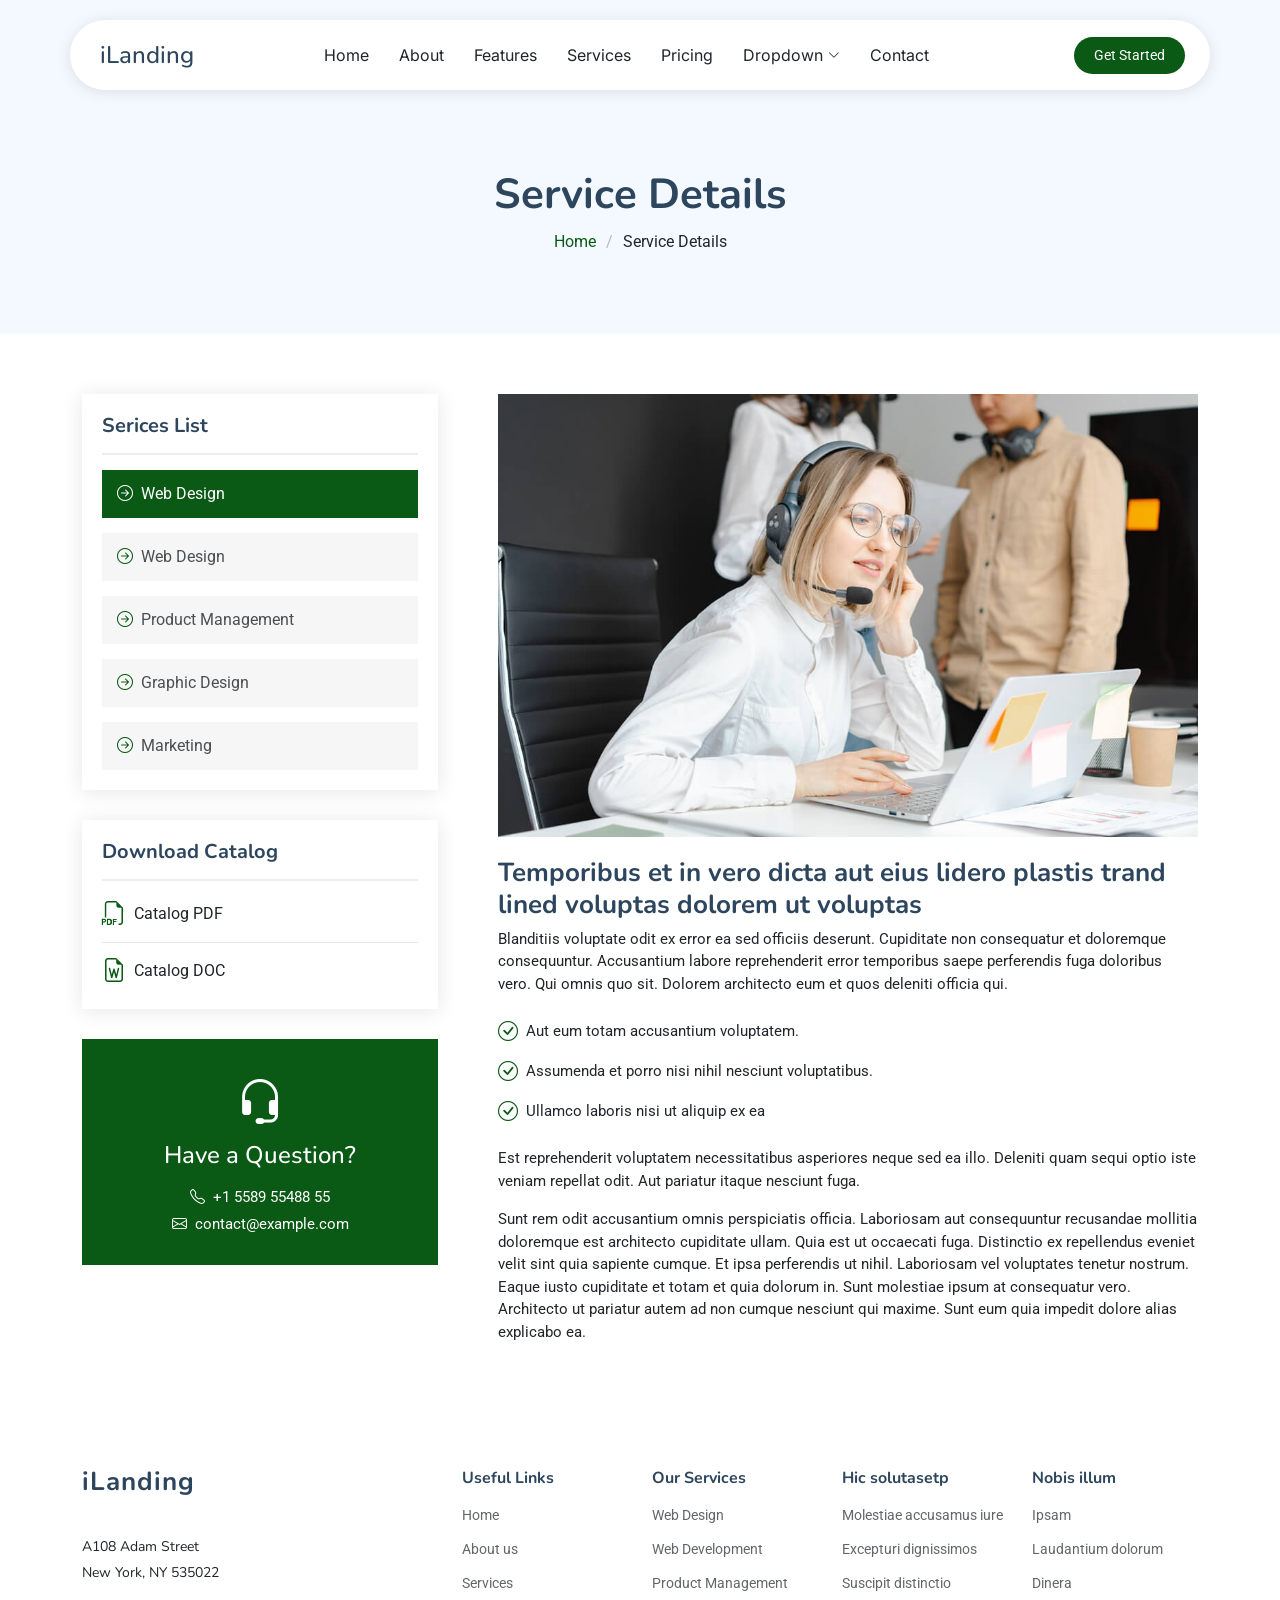
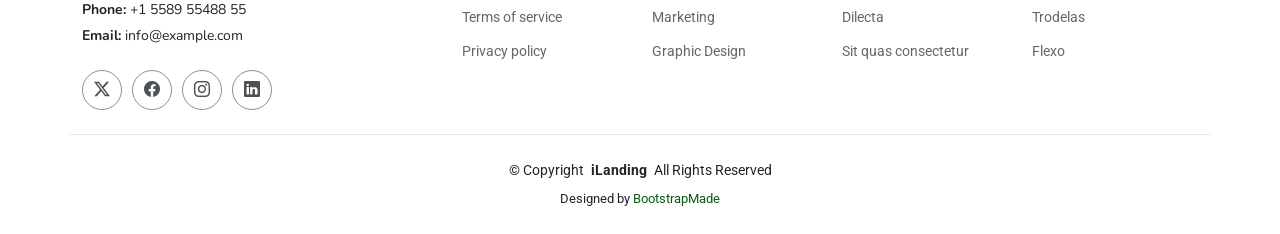
<file: iLanding/service-details.html>
<!DOCTYPE html>
<html lang="en">

<head>
  <meta charset="utf-8">
  <meta content="width=device-width, initial-scale=1.0" name="viewport">
  <title>Service Details - iLanding Bootstrap Template</title>
  <meta name="description" content="">
  <meta name="keywords" content="">

  <!-- Favicons -->
  <link href="assets/img/favicon.png" rel="icon">
  <link href="assets/img/apple-touch-icon.png" rel="apple-touch-icon">

  <!-- Fonts -->
  <link href="https://fonts.googleapis.com" rel="preconnect">
  <link href="https://fonts.gstatic.com" rel="preconnect" crossorigin>
  <link href="https://fonts.googleapis.com/css2?family=Roboto:ital,wght@0,100;0,300;0,400;0,500;0,700;0,900;1,100;1,300;1,400;1,500;1,700;1,900&family=Inter:wght@100;200;300;400;500;600;700;800;900&family=Nunito:ital,wght@0,200;0,300;0,400;0,500;0,600;0,700;0,800;0,900;1,200;1,300;1,400;1,500;1,600;1,700;1,800;1,900&display=swap" rel="stylesheet">

  <!-- Vendor CSS Files -->
  <link href="assets/vendor/bootstrap/css/bootstrap.min.css" rel="stylesheet">
  <link href="assets/vendor/bootstrap-icons/bootstrap-icons.css" rel="stylesheet">
  <link href="assets/vendor/aos/aos.css" rel="stylesheet">
  <link href="assets/vendor/glightbox/css/glightbox.min.css" rel="stylesheet">
  <link href="assets/vendor/swiper/swiper-bundle.min.css" rel="stylesheet">

  <!-- Main CSS File -->
  <link href="assets/css/main.css" rel="stylesheet">

  <!-- =======================================================
  * Template Name: iLanding
  * Template URL: https://bootstrapmade.com/ilanding-bootstrap-landing-page-template/
  * Updated: Oct 28 2024 with Bootstrap v5.3.3
  * Author: BootstrapMade.com
  * License: https://bootstrapmade.com/license/
  ======================================================== -->
</head>

<body class="service-details-page">

  <header id="header" class="header d-flex align-items-center fixed-top">
    <div class="header-container container-fluid container-xl position-relative d-flex align-items-center justify-content-between">

      <a href="index.html" class="logo d-flex align-items-center me-auto me-xl-0">
        <!-- Uncomment the line below if you also wish to use an image logo -->
        <!-- <img src="assets/img/logo.png" alt=""> -->
        <h1 class="sitename">iLanding</h1>
      </a>

      <nav id="navmenu" class="navmenu">
        <ul>
          <li><a href="#hero">Home</a></li>
          <li><a href="#about">About</a></li>
          <li><a href="#features">Features</a></li>
          <li><a href="#services">Services</a></li>
          <li><a href="#pricing">Pricing</a></li>
          <li class="dropdown"><a href="#"><span>Dropdown</span> <i class="bi bi-chevron-down toggle-dropdown"></i></a>
            <ul>
              <li><a href="#">Dropdown 1</a></li>
              <li class="dropdown"><a href="#"><span>Deep Dropdown</span> <i class="bi bi-chevron-down toggle-dropdown"></i></a>
                <ul>
                  <li><a href="#">Deep Dropdown 1</a></li>
                  <li><a href="#">Deep Dropdown 2</a></li>
                  <li><a href="#">Deep Dropdown 3</a></li>
                  <li><a href="#">Deep Dropdown 4</a></li>
                  <li><a href="#">Deep Dropdown 5</a></li>
                </ul>
              </li>
              <li><a href="#">Dropdown 2</a></li>
              <li><a href="#">Dropdown 3</a></li>
              <li><a href="#">Dropdown 4</a></li>
            </ul>
          </li>
          <li><a href="#contact">Contact</a></li>
        </ul>
        <i class="mobile-nav-toggle d-xl-none bi bi-list"></i>
      </nav>

      <a class="btn-getstarted" href="index.html#about">Get Started</a>

    </div>
  </header>

  <main class="main">

    <!-- Page Title -->
    <div class="page-title light-background">
      <div class="container">
        <h1>Service Details</h1>
        <nav class="breadcrumbs">
          <ol>
            <li><a href="index.html">Home</a></li>
            <li class="current">Service Details</li>
          </ol>
        </nav>
      </div>
    </div><!-- End Page Title -->

    <!-- Service Details Section -->
    <section id="service-details" class="service-details section">

      <div class="container">

        <div class="row gy-5">

          <div class="col-lg-4" data-aos="fade-up" data-aos-delay="100">

            <div class="service-box">
              <h4>Serices List</h4>
              <div class="services-list">
                <a href="#" class="active"><i class="bi bi-arrow-right-circle"></i><span>Web Design</span></a>
                <a href="#"><i class="bi bi-arrow-right-circle"></i><span>Web Design</span></a>
                <a href="#"><i class="bi bi-arrow-right-circle"></i><span>Product Management</span></a>
                <a href="#"><i class="bi bi-arrow-right-circle"></i><span>Graphic Design</span></a>
                <a href="#"><i class="bi bi-arrow-right-circle"></i><span>Marketing</span></a>
              </div>
            </div><!-- End Services List -->

            <div class="service-box">
              <h4>Download Catalog</h4>
              <div class="download-catalog">
                <a href="#"><i class="bi bi-filetype-pdf"></i><span>Catalog PDF</span></a>
                <a href="#"><i class="bi bi-file-earmark-word"></i><span>Catalog DOC</span></a>
              </div>
            </div><!-- End Services List -->

            <div class="help-box d-flex flex-column justify-content-center align-items-center">
              <i class="bi bi-headset help-icon"></i>
              <h4>Have a Question?</h4>
              <p class="d-flex align-items-center mt-2 mb-0"><i class="bi bi-telephone me-2"></i> <span>+1 5589 55488 55</span></p>
              <p class="d-flex align-items-center mt-1 mb-0"><i class="bi bi-envelope me-2"></i> <a href="mailto:contact@example.com">contact@example.com</a></p>
            </div>

          </div>

          <div class="col-lg-8 ps-lg-5" data-aos="fade-up" data-aos-delay="200">
            <img src="assets/img/services.jpg" alt="" class="img-fluid services-img">
            <h3>Temporibus et in vero dicta aut eius lidero plastis trand lined voluptas dolorem ut voluptas</h3>
            <p>
              Blanditiis voluptate odit ex error ea sed officiis deserunt. Cupiditate non consequatur et doloremque consequuntur. Accusantium labore reprehenderit error temporibus saepe perferendis fuga doloribus vero. Qui omnis quo sit. Dolorem architecto eum et quos deleniti officia qui.
            </p>
            <ul>
              <li><i class="bi bi-check-circle"></i> <span>Aut eum totam accusantium voluptatem.</span></li>
              <li><i class="bi bi-check-circle"></i> <span>Assumenda et porro nisi nihil nesciunt voluptatibus.</span></li>
              <li><i class="bi bi-check-circle"></i> <span>Ullamco laboris nisi ut aliquip ex ea</span></li>
            </ul>
            <p>
              Est reprehenderit voluptatem necessitatibus asperiores neque sed ea illo. Deleniti quam sequi optio iste veniam repellat odit. Aut pariatur itaque nesciunt fuga.
            </p>
            <p>
              Sunt rem odit accusantium omnis perspiciatis officia. Laboriosam aut consequuntur recusandae mollitia doloremque est architecto cupiditate ullam. Quia est ut occaecati fuga. Distinctio ex repellendus eveniet velit sint quia sapiente cumque. Et ipsa perferendis ut nihil. Laboriosam vel voluptates tenetur nostrum. Eaque iusto cupiditate et totam et quia dolorum in. Sunt molestiae ipsum at consequatur vero. Architecto ut pariatur autem ad non cumque nesciunt qui maxime. Sunt eum quia impedit dolore alias explicabo ea.
            </p>
          </div>

        </div>

      </div>

    </section><!-- /Service Details Section -->

  </main>

  <footer id="footer" class="footer">

    <div class="container footer-top">
      <div class="row gy-4">
        <div class="col-lg-4 col-md-6 footer-about">
          <a href="index.html" class="logo d-flex align-items-center">
            <span class="sitename">iLanding</span>
          </a>
          <div class="footer-contact pt-3">
            <p>A108 Adam Street</p>
            <p>New York, NY 535022</p>
            <p class="mt-3"><strong>Phone:</strong> <span>+1 5589 55488 55</span></p>
            <p><strong>Email:</strong> <span>info@example.com</span></p>
          </div>
          <div class="social-links d-flex mt-4">
            <a href=""><i class="bi bi-twitter-x"></i></a>
            <a href=""><i class="bi bi-facebook"></i></a>
            <a href=""><i class="bi bi-instagram"></i></a>
            <a href=""><i class="bi bi-linkedin"></i></a>
          </div>
        </div>

        <div class="col-lg-2 col-md-3 footer-links">
          <h4>Useful Links</h4>
          <ul>
            <li><a href="#">Home</a></li>
            <li><a href="#">About us</a></li>
            <li><a href="#">Services</a></li>
            <li><a href="#">Terms of service</a></li>
            <li><a href="#">Privacy policy</a></li>
          </ul>
        </div>

        <div class="col-lg-2 col-md-3 footer-links">
          <h4>Our Services</h4>
          <ul>
            <li><a href="#">Web Design</a></li>
            <li><a href="#">Web Development</a></li>
            <li><a href="#">Product Management</a></li>
            <li><a href="#">Marketing</a></li>
            <li><a href="#">Graphic Design</a></li>
          </ul>
        </div>

        <div class="col-lg-2 col-md-3 footer-links">
          <h4>Hic solutasetp</h4>
          <ul>
            <li><a href="#">Molestiae accusamus iure</a></li>
            <li><a href="#">Excepturi dignissimos</a></li>
            <li><a href="#">Suscipit distinctio</a></li>
            <li><a href="#">Dilecta</a></li>
            <li><a href="#">Sit quas consectetur</a></li>
          </ul>
        </div>

        <div class="col-lg-2 col-md-3 footer-links">
          <h4>Nobis illum</h4>
          <ul>
            <li><a href="#">Ipsam</a></li>
            <li><a href="#">Laudantium dolorum</a></li>
            <li><a href="#">Dinera</a></li>
            <li><a href="#">Trodelas</a></li>
            <li><a href="#">Flexo</a></li>
          </ul>
        </div>

      </div>
    </div>

    <div class="container copyright text-center mt-4">
      <p>© <span>Copyright</span> <strong class="px-1 sitename">iLanding</strong> <span>All Rights Reserved</span></p>
      <div class="credits">
        <!-- All the links in the footer should remain intact. -->
        <!-- You can delete the links only if you've purchased the pro version. -->
        <!-- Licensing information: https://bootstrapmade.com/license/ -->
        <!-- Purchase the pro version with working PHP/AJAX contact form: [buy-url] -->
        Designed by <a href="https://bootstrapmade.com/">BootstrapMade</a>
      </div>
    </div>

  </footer>

  <!-- Scroll Top -->
  <a href="#" id="scroll-top" class="scroll-top d-flex align-items-center justify-content-center"><i class="bi bi-arrow-up-short"></i></a>

  <!-- Vendor JS Files -->
  <script src="assets/vendor/bootstrap/js/bootstrap.bundle.min.js"></script>
  <script src="assets/vendor/php-email-form/validate.js"></script>
  <script src="assets/vendor/aos/aos.js"></script>
  <script src="assets/vendor/glightbox/js/glightbox.min.js"></script>
  <script src="assets/vendor/swiper/swiper-bundle.min.js"></script>
  <script src="assets/vendor/purecounter/purecounter_vanilla.js"></script>

  <!-- Main JS File -->
  <script src="assets/js/main.js"></script>

</body>

</html>
</file>
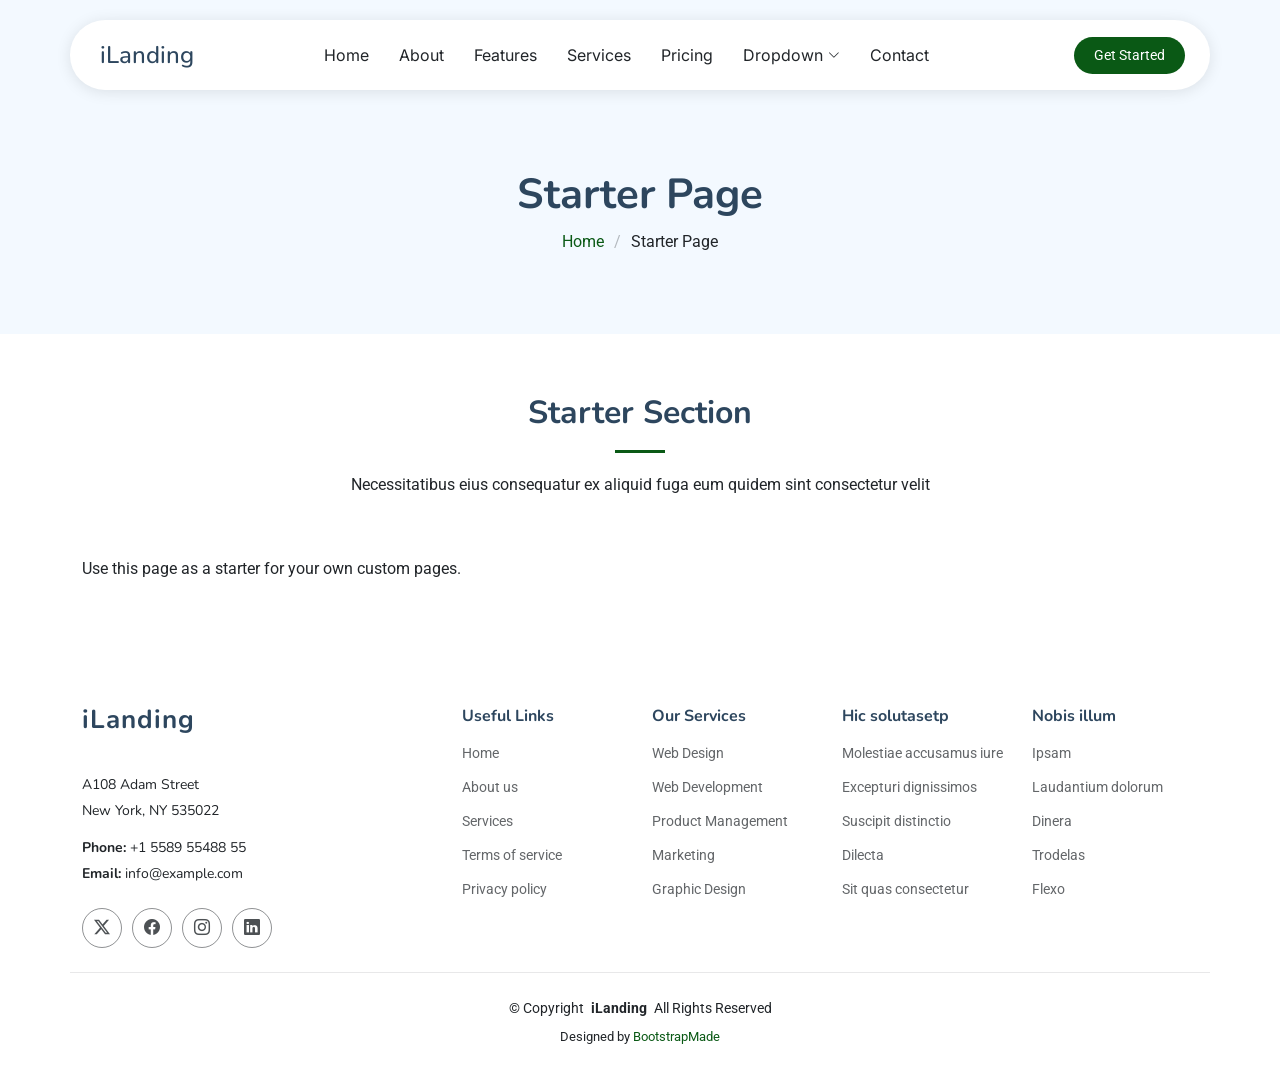
<file: iLanding/starter-page.html>
<!DOCTYPE html>
<html lang="en">

<head>
  <meta charset="utf-8">
  <meta content="width=device-width, initial-scale=1.0" name="viewport">
  <title>Starter Page - iLanding Bootstrap Template</title>
  <meta name="description" content="">
  <meta name="keywords" content="">

  <!-- Favicons -->
  <link href="assets/img/favicon.png" rel="icon">
  <link href="assets/img/apple-touch-icon.png" rel="apple-touch-icon">

  <!-- Fonts -->
  <link href="https://fonts.googleapis.com" rel="preconnect">
  <link href="https://fonts.gstatic.com" rel="preconnect" crossorigin>
  <link href="https://fonts.googleapis.com/css2?family=Roboto:ital,wght@0,100;0,300;0,400;0,500;0,700;0,900;1,100;1,300;1,400;1,500;1,700;1,900&family=Inter:wght@100;200;300;400;500;600;700;800;900&family=Nunito:ital,wght@0,200;0,300;0,400;0,500;0,600;0,700;0,800;0,900;1,200;1,300;1,400;1,500;1,600;1,700;1,800;1,900&display=swap" rel="stylesheet">

  <!-- Vendor CSS Files -->
  <link href="assets/vendor/bootstrap/css/bootstrap.min.css" rel="stylesheet">
  <link href="assets/vendor/bootstrap-icons/bootstrap-icons.css" rel="stylesheet">
  <link href="assets/vendor/aos/aos.css" rel="stylesheet">
  <link href="assets/vendor/glightbox/css/glightbox.min.css" rel="stylesheet">
  <link href="assets/vendor/swiper/swiper-bundle.min.css" rel="stylesheet">

  <!-- Main CSS File -->
  <link href="assets/css/main.css" rel="stylesheet">

  <!-- =======================================================
  * Template Name: iLanding
  * Template URL: https://bootstrapmade.com/ilanding-bootstrap-landing-page-template/
  * Updated: Oct 28 2024 with Bootstrap v5.3.3
  * Author: BootstrapMade.com
  * License: https://bootstrapmade.com/license/
  ======================================================== -->
</head>

<body class="starter-page-page">

  <header id="header" class="header d-flex align-items-center fixed-top">
    <div class="header-container container-fluid container-xl position-relative d-flex align-items-center justify-content-between">

      <a href="index.html" class="logo d-flex align-items-center me-auto me-xl-0">
        <!-- Uncomment the line below if you also wish to use an image logo -->
        <!-- <img src="assets/img/logo.png" alt=""> -->
        <h1 class="sitename">iLanding</h1>
      </a>

      <nav id="navmenu" class="navmenu">
        <ul>
          <li><a href="#hero">Home</a></li>
          <li><a href="#about">About</a></li>
          <li><a href="#features">Features</a></li>
          <li><a href="#services">Services</a></li>
          <li><a href="#pricing">Pricing</a></li>
          <li class="dropdown"><a href="#"><span>Dropdown</span> <i class="bi bi-chevron-down toggle-dropdown"></i></a>
            <ul>
              <li><a href="#">Dropdown 1</a></li>
              <li class="dropdown"><a href="#"><span>Deep Dropdown</span> <i class="bi bi-chevron-down toggle-dropdown"></i></a>
                <ul>
                  <li><a href="#">Deep Dropdown 1</a></li>
                  <li><a href="#">Deep Dropdown 2</a></li>
                  <li><a href="#">Deep Dropdown 3</a></li>
                  <li><a href="#">Deep Dropdown 4</a></li>
                  <li><a href="#">Deep Dropdown 5</a></li>
                </ul>
              </li>
              <li><a href="#">Dropdown 2</a></li>
              <li><a href="#">Dropdown 3</a></li>
              <li><a href="#">Dropdown 4</a></li>
            </ul>
          </li>
          <li><a href="#contact">Contact</a></li>
        </ul>
        <i class="mobile-nav-toggle d-xl-none bi bi-list"></i>
      </nav>

      <a class="btn-getstarted" href="index.html#about">Get Started</a>

    </div>
  </header>

  <main class="main">

    <!-- Page Title -->
    <div class="page-title light-background">
      <div class="container">
        <h1>Starter Page</h1>
        <nav class="breadcrumbs">
          <ol>
            <li><a href="index.html">Home</a></li>
            <li class="current">Starter Page</li>
          </ol>
        </nav>
      </div>
    </div><!-- End Page Title -->

    <!-- Starter Section Section -->
    <section id="starter-section" class="starter-section section">

      <!-- Section Title -->
      <div class="container section-title" data-aos="fade-up">
        <h2>Starter Section</h2>
        <p>Necessitatibus eius consequatur ex aliquid fuga eum quidem sint consectetur velit</p>
      </div><!-- End Section Title -->

      <div class="container" data-aos="fade-up">
        <p>Use this page as a starter for your own custom pages.</p>
      </div>

    </section><!-- /Starter Section Section -->

  </main>

  <footer id="footer" class="footer">

    <div class="container footer-top">
      <div class="row gy-4">
        <div class="col-lg-4 col-md-6 footer-about">
          <a href="index.html" class="logo d-flex align-items-center">
            <span class="sitename">iLanding</span>
          </a>
          <div class="footer-contact pt-3">
            <p>A108 Adam Street</p>
            <p>New York, NY 535022</p>
            <p class="mt-3"><strong>Phone:</strong> <span>+1 5589 55488 55</span></p>
            <p><strong>Email:</strong> <span>info@example.com</span></p>
          </div>
          <div class="social-links d-flex mt-4">
            <a href=""><i class="bi bi-twitter-x"></i></a>
            <a href=""><i class="bi bi-facebook"></i></a>
            <a href=""><i class="bi bi-instagram"></i></a>
            <a href=""><i class="bi bi-linkedin"></i></a>
          </div>
        </div>

        <div class="col-lg-2 col-md-3 footer-links">
          <h4>Useful Links</h4>
          <ul>
            <li><a href="#">Home</a></li>
            <li><a href="#">About us</a></li>
            <li><a href="#">Services</a></li>
            <li><a href="#">Terms of service</a></li>
            <li><a href="#">Privacy policy</a></li>
          </ul>
        </div>

        <div class="col-lg-2 col-md-3 footer-links">
          <h4>Our Services</h4>
          <ul>
            <li><a href="#">Web Design</a></li>
            <li><a href="#">Web Development</a></li>
            <li><a href="#">Product Management</a></li>
            <li><a href="#">Marketing</a></li>
            <li><a href="#">Graphic Design</a></li>
          </ul>
        </div>

        <div class="col-lg-2 col-md-3 footer-links">
          <h4>Hic solutasetp</h4>
          <ul>
            <li><a href="#">Molestiae accusamus iure</a></li>
            <li><a href="#">Excepturi dignissimos</a></li>
            <li><a href="#">Suscipit distinctio</a></li>
            <li><a href="#">Dilecta</a></li>
            <li><a href="#">Sit quas consectetur</a></li>
          </ul>
        </div>

        <div class="col-lg-2 col-md-3 footer-links">
          <h4>Nobis illum</h4>
          <ul>
            <li><a href="#">Ipsam</a></li>
            <li><a href="#">Laudantium dolorum</a></li>
            <li><a href="#">Dinera</a></li>
            <li><a href="#">Trodelas</a></li>
            <li><a href="#">Flexo</a></li>
          </ul>
        </div>

      </div>
    </div>

    <div class="container copyright text-center mt-4">
      <p>© <span>Copyright</span> <strong class="px-1 sitename">iLanding</strong> <span>All Rights Reserved</span></p>
      <div class="credits">
        <!-- All the links in the footer should remain intact. -->
        <!-- You can delete the links only if you've purchased the pro version. -->
        <!-- Licensing information: https://bootstrapmade.com/license/ -->
        <!-- Purchase the pro version with working PHP/AJAX contact form: [buy-url] -->
        Designed by <a href="https://bootstrapmade.com/">BootstrapMade</a>
      </div>
    </div>

  </footer>

  <!-- Scroll Top -->
  <a href="#" id="scroll-top" class="scroll-top d-flex align-items-center justify-content-center"><i class="bi bi-arrow-up-short"></i></a>

  <!-- Vendor JS Files -->
  <script src="assets/vendor/bootstrap/js/bootstrap.bundle.min.js"></script>
  <script src="assets/vendor/php-email-form/validate.js"></script>
  <script src="assets/vendor/aos/aos.js"></script>
  <script src="assets/vendor/glightbox/js/glightbox.min.js"></script>
  <script src="assets/vendor/swiper/swiper-bundle.min.js"></script>
  <script src="assets/vendor/purecounter/purecounter_vanilla.js"></script>

  <!-- Main JS File -->
  <script src="assets/js/main.js"></script>

</body>

</html>
</file>
<file: iLanding/assets/css/main.css>
/**
* Template Name: iLanding
* Template URL: https://bootstrapmade.com/ilanding-bootstrap-landing-page-template/
* Updated: Oct 28 2024 with Bootstrap v5.3.3
* Author: BootstrapMade.com
* License: https://bootstrapmade.com/license/
*/

/*--------------------------------------------------------------
# Font & Color Variables
# Help: https://bootstrapmade.com/color-system/
--------------------------------------------------------------*/
/* Fonts */
:root {
  --default-font: "Roboto",  system-ui, -apple-system, "Segoe UI", Roboto, "Helvetica Neue", Arial, "Noto Sans", "Liberation Sans", sans-serif, "Apple Color Emoji", "Segoe UI Emoji", "Segoe UI Symbol", "Noto Color Emoji";
  --heading-font: "Nunito",  sans-serif;
  --nav-font: "Inter",  sans-serif;
}

/* Global Colors - The following color variables are used throughout the website. Updating them here will change the color scheme of the entire website */
:root { 
  --background-color: #ffffff; /* Background color for the entire website, including individual sections */
  --default-color: #212529; /* Default color used for the majority of the text content across the entire website */
  --heading-color: #2d465e; /* Color for headings, subheadings and title throughout the website */
  --accent-color: #0a5915; /* Accent color that represents your brand on the website. It's used for buttons, links, and other elements that need to stand out */
  --surface-color: #ffffff; /* The surface color is used as a background of boxed elements within sections, such as cards, icon boxes, or other elements that require a visual separation from the global background. */
  --contrast-color: #ffffff; /* Contrast color for text, ensuring readability against backgrounds of accent, heading, or default colors. */
}

/* Nav Menu Colors - The following color variables are used specifically for the navigation menu. They are separate from the global colors to allow for more customization options */
:root {
  --nav-color: #212529;  /* The default color of the main navmenu links */
  --nav-hover-color: #25db25; /* Applied to main navmenu links when they are hovered over or active */
  --nav-mobile-background-color: #ffffff; /* Used as the background color for mobile navigation menu */
  --nav-dropdown-background-color: #ffffff; /* Used as the background color for dropdown items that appear when hovering over primary navigation items */
  --nav-dropdown-color: #212529; /* Used for navigation links of the dropdown items in the navigation menu. */
  --nav-dropdown-hover-color: #197819; /* Similar to --nav-hover-color, this color is applied to dropdown navigation links when they are hovered over. */
}

/* Color Presets - These classes override global colors when applied to any section or element, providing reuse of the sam color scheme. */

.light-background {
  --background-color: #f3f9ff;
  --surface-color: #ffffff;
}

.dark-background {
  --background-color: #0d83fd;
  --default-color: #ffffff;
  --heading-color: #ffffff;
  --surface-color: #409dfd;
  --contrast-color: #ffffff;
}

/* Smooth scroll */
:root {
  scroll-behavior: smooth;
}

/*--------------------------------------------------------------
# General Styling & Shared Classes
--------------------------------------------------------------*/
body {
  color: var(--default-color);
  background-color: var(--background-color);
  font-family: var(--default-font);
}

a {
  color: var(--accent-color);
  text-decoration: none;
  transition: 0.3s;
}

a:hover {
  color: color-mix(in srgb, var(--accent-color), transparent 25%);
  text-decoration: none;
}

h1,
h2,
h3,
h4,
h5,
h6 {
  color: var(--heading-color);
  font-family: var(--heading-font);
}

/* PHP Email Form Messages
------------------------------*/
.php-email-form .error-message {
  display: none;
  background: #df1529;
  color: #ffffff;
  text-align: left;
  padding: 15px;
  margin-bottom: 24px;
  font-weight: 600;
}

.php-email-form .sent-message {
  display: none;
  color: #ffffff;
  background: #059652;
  text-align: center;
  padding: 15px;
  margin-bottom: 24px;
  font-weight: 600;
}

.php-email-form .loading {
  display: none;
  background: var(--surface-color);
  text-align: center;
  padding: 15px;
  margin-bottom: 24px;
}

.php-email-form .loading:before {
  content: "";
  display: inline-block;
  border-radius: 50%;
  width: 24px;
  height: 24px;
  margin: 0 10px -6px 0;
  border: 3px solid var(--accent-color);
  border-top-color: var(--surface-color);
  animation: php-email-form-loading 1s linear infinite;
}

@keyframes php-email-form-loading {
  0% {
    transform: rotate(0deg);
  }

  100% {
    transform: rotate(360deg);
  }
}

/*--------------------------------------------------------------
# Global Header
--------------------------------------------------------------*/
.header {
  --background-color: rgba(255, 255, 255, 0);
  color: var(--default-color);
  background-color: var(--background-color);
  padding: 20px 0;
  transition: all 0.5s;
  z-index: 997;
}

.header .header-container {
  background: var(--surface-color);
  border-radius: 50px;
  padding: 5px 25px;
  box-shadow: 0px 2px 15px rgba(0, 0, 0, 0.1);
}

.scrolled .header .header-container {
  background: color-mix(in srgb, var(--surface-color), transparent 5%);
}

.header .logo {
  line-height: 1;
  padding-left: 5px;
}

.header .logo img {
  max-height: 36px;
  margin-right: 8px;
}

.header .logo h1 {
  font-size: 24px;
  margin: 0;
  font-weight: 500;
  color: var(--heading-color);
}

.header .btn-getstarted,
.header .btn-getstarted:focus {
  color: var(--contrast-color);
  background: var(--accent-color);
  font-size: 14px;
  padding: 8px 20px;
  margin: 0 0 0 30px;
  border-radius: 50px;
  transition: 0.3s;
}

.header .btn-getstarted:hover,
.header .btn-getstarted:focus:hover {
  color: var(--contrast-color);
  background: color-mix(in srgb, var(--accent-color), transparent 15%);
}

@media (max-width: 1200px) {
  .header {
    padding-top: 10px;
  }

  .header .header-container {
    margin-left: 10px;
    margin-right: 10px;
    padding: 10px 5px 10px 15px;
  }

  .header .logo {
    order: 1;
  }

  .header .btn-getstarted {
    order: 2;
    margin: 0 10px 0 0;
    padding: 6px 15px;
  }

  .header .navmenu {
    order: 3;
  }
}

/*--------------------------------------------------------------
# Navigation Menu
--------------------------------------------------------------*/
/* Navmenu - Desktop */
@media (min-width: 1200px) {
  .navmenu {
    padding: 0;
  }

  .navmenu ul {
    margin: 0;
    padding: 0;
    display: flex;
    list-style: none;
    align-items: center;
  }

  .navmenu li {
    position: relative;
  }

  .navmenu a,
  .navmenu a:focus {
    color: var(--nav-color);
    padding: 18px 15px;
    font-size: 16px;
    font-family: var(--nav-font);
    font-weight: 400;
    display: flex;
    align-items: center;
    justify-content: space-between;
    white-space: nowrap;
    transition: 0.3s;
  }

  .navmenu a i,
  .navmenu a:focus i {
    font-size: 12px;
    line-height: 0;
    margin-left: 5px;
    transition: 0.3s;
  }

  .navmenu li:last-child a {
    padding-right: 0;
  }

  .navmenu li:hover>a,
  .navmenu .active,
  .navmenu .active:focus {
    color: var(--nav-hover-color);
  }

  .navmenu .dropdown ul {
    margin: 0;
    padding: 10px 0;
    background: var(--nav-dropdown-background-color);
    display: block;
    position: absolute;
    visibility: hidden;
    left: 14px;
    top: 130%;
    opacity: 0;
    transition: 0.3s;
    border-radius: 4px;
    z-index: 99;
    box-shadow: 0px 0px 30px rgba(0, 0, 0, 0.1);
  }

  .navmenu .dropdown ul li {
    min-width: 200px;
  }

  .navmenu .dropdown ul a {
    padding: 10px 20px;
    font-size: 15px;
    text-transform: none;
    color: var(--nav-dropdown-color);
  }

  .navmenu .dropdown ul a i {
    font-size: 12px;
  }

  .navmenu .dropdown ul a:hover,
  .navmenu .dropdown ul .active:hover,
  .navmenu .dropdown ul li:hover>a {
    color: var(--nav-dropdown-hover-color);
  }

  .navmenu .dropdown:hover>ul {
    opacity: 1;
    top: 100%;
    visibility: visible;
  }

  .navmenu .dropdown .dropdown ul {
    top: 0;
    left: -90%;
    visibility: hidden;
  }

  .navmenu .dropdown .dropdown:hover>ul {
    opacity: 1;
    top: 0;
    left: -100%;
    visibility: visible;
  }
}

/* Navmenu - Mobile */
@media (max-width: 1199px) {
  .mobile-nav-toggle {
    color: var(--nav-color);
    font-size: 28px;
    line-height: 0;
    margin-right: 10px;
    cursor: pointer;
    transition: color 0.3s;
  }

  .navmenu {
    padding: 0;
    z-index: 9997;
  }

  .navmenu ul {
    display: none;
    list-style: none;
    position: absolute;
    inset: 60px 20px 20px 20px;
    padding: 10px 0;
    margin: 0;
    border-radius: 6px;
    background-color: var(--nav-mobile-background-color);
    overflow-y: auto;
    transition: 0.3s;
    z-index: 9998;
    box-shadow: 0px 0px 30px rgba(0, 0, 0, 0.1);
  }

  .navmenu a,
  .navmenu a:focus {
    color: var(--nav-dropdown-color);
    padding: 10px 20px;
    font-family: var(--nav-font);
    font-size: 17px;
    font-weight: 500;
    display: flex;
    align-items: center;
    justify-content: space-between;
    white-space: nowrap;
    transition: 0.3s;
  }

  .navmenu a i,
  .navmenu a:focus i {
    font-size: 12px;
    line-height: 0;
    margin-left: 5px;
    width: 30px;
    height: 30px;
    display: flex;
    align-items: center;
    justify-content: center;
    border-radius: 50%;
    transition: 0.3s;
    background-color: color-mix(in srgb, var(--accent-color), transparent 90%);
  }

  .navmenu a i:hover,
  .navmenu a:focus i:hover {
    background-color: var(--accent-color);
    color: var(--contrast-color);
  }

  .navmenu a:hover,
  .navmenu .active,
  .navmenu .active:focus {
    color: var(--nav-dropdown-hover-color);
  }

  .navmenu .active i,
  .navmenu .active:focus i {
    background-color: var(--accent-color);
    color: var(--contrast-color);
    transform: rotate(180deg);
  }

  .navmenu .dropdown ul {
    position: static;
    display: none;
    z-index: 99;
    padding: 10px 0;
    margin: 10px 20px;
    background-color: var(--nav-dropdown-background-color);
    border: 1px solid color-mix(in srgb, var(--default-color), transparent 90%);
    box-shadow: none;
    transition: all 0.5s ease-in-out;
  }

  .navmenu .dropdown ul ul {
    background-color: rgba(33, 37, 41, 0.1);
  }

  .navmenu .dropdown>.dropdown-active {
    display: block;
    background-color: rgba(33, 37, 41, 0.03);
  }

  .mobile-nav-active {
    overflow: hidden;
  }

  .mobile-nav-active .mobile-nav-toggle {
    color: #fff;
    position: absolute;
    font-size: 32px;
    top: 15px;
    right: 15px;
    margin-right: 0;
    z-index: 9999;
  }

  .mobile-nav-active .navmenu {
    position: fixed;
    overflow: hidden;
    inset: 0;
    background: rgba(33, 37, 41, 0.8);
    transition: 0.3s;
  }

  .mobile-nav-active .navmenu>ul {
    display: block;
  }
}

/*--------------------------------------------------------------
# Global Footer
--------------------------------------------------------------*/
.footer {
  color: var(--default-color);
  background-color: var(--background-color);
  font-size: 14px;
  position: relative;
}

.footer .footer-top {
  padding-top: 50px;
}

.footer .footer-about .logo {
  line-height: 1;
  margin-bottom: 25px;
}

.footer .footer-about .logo img {
  max-height: 40px;
  margin-right: 6px;
}

.footer .footer-about .logo span {
  color: var(--heading-color);
  font-family: var(--heading-font);
  font-size: 26px;
  font-weight: 700;
  letter-spacing: 1px;
}

.footer .footer-about p {
  font-size: 14px;
  font-family: var(--heading-font);
}

.footer .social-links a {
  display: flex;
  align-items: center;
  justify-content: center;
  width: 40px;
  height: 40px;
  border-radius: 50%;
  border: 1px solid color-mix(in srgb, var(--default-color), transparent 50%);
  font-size: 16px;
  color: color-mix(in srgb, var(--default-color), transparent 20%);
  margin-right: 10px;
  transition: 0.3s;
}

.footer .social-links a:hover {
  color: var(--accent-color);
  border-color: var(--accent-color);
}

.footer h4 {
  font-size: 16px;
  font-weight: bold;
  position: relative;
  padding-bottom: 12px;
}

.footer .footer-links {
  margin-bottom: 30px;
}

.footer .footer-links ul {
  list-style: none;
  padding: 0;
  margin: 0;
}

.footer .footer-links ul i {
  padding-right: 2px;
  font-size: 12px;
  line-height: 0;
}

.footer .footer-links ul li {
  padding: 10px 0;
  display: flex;
  align-items: center;
}

.footer .footer-links ul li:first-child {
  padding-top: 0;
}

.footer .footer-links ul a {
  color: color-mix(in srgb, var(--default-color), transparent 30%);
  display: inline-block;
  line-height: 1;
}

.footer .footer-links ul a:hover {
  color: var(--accent-color);
}

.footer .footer-contact p {
  margin-bottom: 5px;
}

.footer .copyright {
  padding: 25px 0;
  border-top: 1px solid color-mix(in srgb, var(--default-color), transparent 90%);
}

.footer .copyright p {
  margin-bottom: 0;
}

.footer .credits {
  margin-top: 8px;
  font-size: 13px;
}

/*--------------------------------------------------------------
# Scroll Top Button
--------------------------------------------------------------*/
.scroll-top {
  position: fixed;
  visibility: hidden;
  opacity: 0;
  right: 15px;
  bottom: -15px;
  z-index: 99999;
  background-color: var(--accent-color);
  width: 44px;
  height: 44px;
  border-radius: 50px;
  transition: all 0.4s;
}

.scroll-top i {
  font-size: 24px;
  color: var(--contrast-color);
  line-height: 0;
}

.scroll-top:hover {
  background-color: color-mix(in srgb, var(--accent-color), transparent 20%);
  color: var(--contrast-color);
}

.scroll-top.active {
  visibility: visible;
  opacity: 1;
  bottom: 15px;
}

/*--------------------------------------------------------------
# Disable aos animation delay on mobile devices
--------------------------------------------------------------*/
@media screen and (max-width: 768px) {
  [data-aos-delay] {
    transition-delay: 0 !important;
  }
}

/*--------------------------------------------------------------
# Global Page Titles & Breadcrumbs
--------------------------------------------------------------*/
.page-title {
  color: var(--default-color);
  background-color: var(--background-color);
  padding: 170px 0 80px 0;
  text-align: center;
  position: relative;
}

.page-title h1 {
  font-size: 42px;
  font-weight: 700;
  margin-bottom: 10px;
}

.page-title .breadcrumbs ol {
  display: flex;
  flex-wrap: wrap;
  list-style: none;
  justify-content: center;
  padding: 0;
  margin: 0;
  font-size: 16px;
  font-weight: 400;
}

.page-title .breadcrumbs ol li+li {
  padding-left: 10px;
}

.page-title .breadcrumbs ol li+li::before {
  content: "/";
  display: inline-block;
  padding-right: 10px;
  color: color-mix(in srgb, var(--default-color), transparent 70%);
}

/*--------------------------------------------------------------
# Global Sections
--------------------------------------------------------------*/
section,
.section {
  color: var(--default-color);
  background-color: var(--background-color);
  padding: 60px 0;
  scroll-margin-top: 90px;
  overflow: clip;
}

@media (max-width: 1199px) {

  section,
  .section {
    scroll-margin-top: 66px;
  }
}

/*--------------------------------------------------------------
# Global Section Titles
--------------------------------------------------------------*/
.section-title {
  text-align: center;
  padding-bottom: 60px;
  position: relative;
}

.section-title h2 {
  font-size: 32px;
  font-weight: 700;
  margin-bottom: 20px;
  padding-bottom: 20px;
  position: relative;
}

.section-title h2:after {
  content: "";
  position: absolute;
  display: block;
  width: 50px;
  height: 3px;
  background: var(--accent-color);
  left: 0;
  right: 0;
  bottom: 0;
  margin: auto;
}

.section-title p {
  margin-bottom: 0;
}

/*--------------------------------------------------------------
# Hero Section
--------------------------------------------------------------*/
.hero {
  position: relative;
  padding-top: 160px;
  background: linear-gradient(135deg, color-mix(in srgb, var(--accent-color), transparent 95%) 50%, color-mix(in srgb, var(--accent-color), transparent 98%) 25%, transparent 50%);
}

.hero::before {
  content: "";
  position: absolute;
  top: 0;
  left: 0;
  width: 100%;
  height: 100%;
  background: radial-gradient(circle at 90% 10%, color-mix(in srgb, var(--accent-color), transparent 92%), transparent 40%);
  pointer-events: none;
}

.hero .hero-content {
  position: relative;
  z-index: 1;
}

.hero .hero-content h1 {
  font-size: 3.5rem;
  font-weight: 700;
  line-height: 1.2;
  margin-bottom: 1.5rem;
}

.hero .hero-content h1 .accent-text {
  color: var(--accent-color);
}

@media (max-width: 992px) {
  .hero .hero-content {
    text-align: center;
    margin-bottom: 3rem;
  }

  .hero .hero-content h1 {
    font-size: 2.5rem;
  }

  .hero .hero-content .hero-buttons {
    justify-content: center;
  }
}

@media (max-width: 575px) {
  .hero .hero-content h1 {
    font-size: 2rem;
  }
}

.hero .company-badge {
  display: inline-flex;
  align-items: center;
  padding: 0.5rem 1rem;
  background-color: color-mix(in srgb, var(--accent-color), transparent 92%);
  border-radius: 50px;
  color: var(--accent-color);
  font-weight: 500;
}

.hero .company-badge i {
  font-size: 1.25rem;
}

.hero .btn-primary {
  background-color: var(--accent-color);
  border-color: var(--accent-color);
  color: var(--contrast-color);
  padding: 0.75rem 2.5rem;
  border-radius: 50px;
  font-weight: 500;
  transition: all 0.3s ease;
}

.hero .btn-primary:hover {
  background-color: color-mix(in srgb, var(--accent-color), black 20%);
  border-color: color-mix(in srgb, var(--accent-color), black 20%);
}

.hero .btn-link {
  color: var(--heading-color);
  text-decoration: none;
  font-weight: 500;
  transition: all 0.3s ease;
}

.hero .btn-link:hover {
  color: var(--accent-color);
}

.hero .btn-link i {
  font-size: 1.5rem;
  vertical-align: middle;
}

.hero .hero-image {
  position: relative;
  text-align: center;
  z-index: 1;
}

.hero .hero-image img {
  max-width: 100%;
  height: auto;
}

.hero .customers-badge {
  position: absolute;
  bottom: 10px;
  right: 30px;
  background-color: var(--surface-color);
  padding: 1rem;
  border-radius: 10px;
  box-shadow: 0 5px 20px rgba(0, 0, 0, 0.1);
  max-width: 300px;
  animation: float-badge 3s ease-in-out infinite;
  will-change: transform;
}

.hero .customers-badge .customer-avatars {
  display: flex;
  align-items: center;
  margin-bottom: 0.5rem;
}

.hero .customers-badge .avatar {
  width: 35px;
  height: 35px;
  border-radius: 50%;
  border: 2px solid var(--surface-color);
  margin-left: -8px;
}

.hero .customers-badge .avatar:first-child {
  margin-left: 0;
}

.hero .customers-badge .avatar.more {
  background-color: var(--accent-color);
  color: var(--contrast-color);
  display: flex;
  align-items: center;
  justify-content: center;
  font-size: 0.75rem;
  font-weight: 600;
}

.hero .customers-badge p {
  font-size: 0.875rem;
  color: color-mix(in srgb, var(--default-color), transparent 40%);
}

@media (max-width: 992px) {
  .hero .customers-badge {
    position: static;
    margin: 1rem auto;
    max-width: 250px;
  }
}

.hero .stats-row {
  position: relative;
  z-index: 1;
  margin-top: 5rem;
  background-color: var(--surface-color);
  border-radius: 20px;
  box-shadow: 0 5px 15px rgba(0, 0, 0, 0.05);
  padding-bottom: 2rem;
}

.hero .stat-item {
  display: flex;
  align-items: center;
  gap: 1rem;
  padding: 2rem;
}

.hero .stat-item .stat-icon {
  flex-shrink: 0;
  width: 64px;
  height: 64px;
  display: flex;
  align-items: center;
  justify-content: center;
  background-color: color-mix(in srgb, var(--accent-color), transparent 92%);
  border-radius: 50px;
  transition: 0.3s;
}

.hero .stat-item .stat-icon i {
  font-size: 1.5rem;
  color: var(--accent-color);
}

.hero .stat-item:hover .stat-icon {
  background-color: var(--accent-color);
}

.hero .stat-item:hover .stat-icon i {
  color: var(--contrast-color);
}

.hero .stat-item .stat-content {
  flex-grow: 1;
}

.hero .stat-item .stat-content h4 {
  font-size: 1.25rem;
  margin-bottom: 0.25rem;
  font-weight: 600;
}

.hero .stat-item .stat-content p {
  font-size: 0.875rem;
  color: color-mix(in srgb, var(--default-color), transparent 40%);
  margin: 0;
}

@media (max-width: 575px) {
  .hero .stat-item {
    padding: 1.5rem;
  }
}

@keyframes float-badge {
  0% {
    transform: translateY(0);
  }

  50% {
    transform: translateY(-10px);
  }

  100% {
    transform: translateY(0);
  }
}

/*--------------------------------------------------------------
# About Section
--------------------------------------------------------------*/
.about .about-meta {
  color: var(--accent-color);
  font-weight: 600;
  margin-bottom: 1rem;
  display: inline-block;
}

.about .about-title {
  font-size: 1.75rem;
  margin-bottom: 1rem;
  line-height: 1.2;
  font-weight: 700;
}

@media (max-width: 992px) {
  .about .about-title {
    font-size: 2rem;
  }
}

.about .about-description {
  margin-bottom: 2rem;
  color: color-mix(in srgb, var(--default-color), transparent 20%);
}

.about .feature-list-wrapper {
  margin-bottom: 2rem;
}

.about .feature-list {
  list-style: none;
  padding: 0;
  margin: 0;
}

.about .feature-list li {
  display: flex;
  align-items: center;
  gap: 0.75rem;
  margin-bottom: 1rem;
  font-size: 1rem;
}

.about .feature-list li i {
  color: var(--accent-color);
  font-size: 1.25rem;
}

.about .profile .profile-image {
  width: 60px;
  height: 60px;
  border-radius: 50%;
  object-fit: cover;
}

.about .profile .profile-name {
  font-size: 1.125rem;
  margin: 0;
}

.about .profile .profile-position {
  color: var(--accent-color);
  margin: 0;
  font-size: 0.875rem;
}

.about .contact-info {
  padding: 1rem 1.5rem;
  background-color: var(--surface-color);
  border-radius: 0.5rem;
  box-shadow: 0 0 15px rgba(0, 0, 0, 0.06);
}

.about .contact-info i {
  color: var(--accent-color);
  font-size: 1.5rem;
}

.about .contact-info .contact-label {
  color: color-mix(in srgb, var(--default-color), transparent 30%);
  font-size: 0.875rem;
  margin: 0;
}

.about .contact-info .contact-number {
  font-weight: 600;
  margin: 0;
}

.about .image-wrapper {
  position: relative;
}

@media (max-width: 992px) {
  .about .image-wrapper {
    padding-left: 0;
    margin-top: 3rem;
    display: flex;
    flex-direction: column;
    gap: 2rem;
  }
}

@media (max-width: 992px) {
  .about .image-wrapper .images {
    display: flex;
    flex-direction: column;
    gap: 1.5rem;
  }
}

@media (max-width: 992px) {
  .about .image-wrapper .main-image {
    margin-left: 0;
  }
}

.about .image-wrapper .small-image {
  position: absolute;
  top: 20%;
  left: -10%;
  width: 45%;
  border: 8px solid var(--surface-color);
}

@media (max-width: 992px) {
  .about .image-wrapper .small-image {
    position: static;
    width: 100%;
    margin: 0 auto;
    border: 0;
  }
}

.about .image-wrapper .experience-badge {
  position: absolute;
  bottom: 5%;
  right: 5%;
  background-color: var(--accent-color);
  color: var(--contrast-color);
  padding: 1.5rem;
  border-radius: 0.5rem;
  text-align: center;
  min-width: 200px;
  animation: experience-float 3s ease-in-out infinite;
}

@media (max-width: 992px) {
  .about .image-wrapper .experience-badge {
    position: static;
    width: fit-content;
    margin: 0 auto;
  }
}

.about .image-wrapper .experience-badge h3 {
  color: var(--contrast-color);
  font-size: 2.5rem;
  margin: 0;
  line-height: 0.5;
}

.about .image-wrapper .experience-badge h3 span {
  font-size: 1rem;
  display: inline-block;
  margin-left: 0.25rem;
}

.about .image-wrapper .experience-badge p {
  margin: 0.5rem 0 0;
  font-size: 0.875rem;
}

@keyframes experience-float {
  0% {
    transform: translateY(0);
  }

  50% {
    transform: translateY(-10px);
  }

  100% {
    transform: translateY(0);
  }
}

/*--------------------------------------------------------------
# Features Section
--------------------------------------------------------------*/
.features .nav-tabs {
  border: 0;
  background-color: color-mix(in srgb, var(--default-color), transparent 96%);
  display: inline-flex;
  align-items: center;
  justify-content: center;
  border-radius: 50px;
  padding: 6px;
  width: auto;
}

.features .nav-item {
  margin: 0;
  padding: 0 5px 0 0;
}

.features .nav-item:last-child {
  padding-right: 0;
}

.features .nav-link {
  background-color: none;
  color: var(--heading-color);
  padding: 10px 30px;
  transition: 0.3s;
  border-radius: 50px;
  display: flex;
  align-items: center;
  justify-content: center;
  cursor: pointer;
  height: 100%;
  border: 0;
  margin: 0;
}

@media (max-width: 468px) {
  .features .nav-link {
    padding: 8px 20px;
  }
}

.features .nav-link i {
  padding-right: 15px;
  font-size: 48px;
}

.features .nav-link h4 {
  font-size: 14px;
  font-weight: 500;
  margin: 0;
}

.features .nav-link:hover {
  border-color: color-mix(in srgb, var(--default-color), transparent 80%);
}

.features .nav-link:hover h4 {
  color: var(--accent-color);
}

.features .nav-link.active {
  background-color: var(--accent-color);
  border-color: var(--accent-color);
}

.features .nav-link.active h4 {
  color: var(--contrast-color);
}

.features .tab-content {
  margin-top: 30px;
}

.features .tab-pane h3 {
  color: var(--heading-color);
  font-weight: 700;
  font-size: 32px;
  position: relative;
  margin-bottom: 20px;
  padding-bottom: 20px;
}

.features .tab-pane h3:after {
  content: "";
  position: absolute;
  display: block;
  width: 60px;
  height: 3px;
  background: var(--accent-color);
  left: 0;
  bottom: 0;
}

.features .tab-pane ul {
  list-style: none;
  padding: 0;
}

.features .tab-pane ul li {
  padding-top: 10px;
}

.features .tab-pane ul i {
  font-size: 20px;
  padding-right: 4px;
  color: var(--accent-color);
}

.features .tab-pane p:last-child {
  margin-bottom: 0;
}

/*--------------------------------------------------------------
# Features Cards Section
--------------------------------------------------------------*/
.features-cards {
  --default-color: #555;
  --heading-color: #333;
}

.features-cards .feature-box {
  height: 100%;
  padding: 40px 30px;
  border-radius: 10px;
}

.features-cards .feature-box i {
  font-size: 44px;
  display: inline-block;
  line-height: 0;
  color: var(--accent-color);
  margin-bottom: 20px;
}

.features-cards .feature-box h4 {
  font-size: 20px;
  font-weight: 700;
  margin: 0 0 10px 0;
}

.features-cards .feature-box p {
  font-size: 15px;
  margin-bottom: 0;
}

.features-cards .feature-box.orange {
  background-color: #fff3e2;
}

.features-cards .feature-box.orange i {
  color: #edb86e;
}

.features-cards .feature-box.blue {
  background-color: #deedfd;
}

.features-cards .feature-box.blue i {
  color: #20a5f8;
}

.features-cards .feature-box.green {
  background-color: #d5f1e4;
}

.features-cards .feature-box.green i {
  color: #48c88a;
}

.features-cards .feature-box.red {
  background-color: #fdeded;
}

.features-cards .feature-box.red i {
  color: #f28484;
}

/*--------------------------------------------------------------
# Features 2 Section
--------------------------------------------------------------*/
.features-2 .feature-item .feature-icon {
  width: 60px;
  height: 60px;
  display: flex;
  align-items: center;
  justify-content: center;
  border-radius: 50%;
  background-color: color-mix(in srgb, var(--accent-color), transparent 92%);
}

.features-2 .feature-item .feature-icon i {
  font-size: 24px;
  color: var(--accent-color);
}

.features-2 .feature-item .feature-content h3 {
  font-size: 20px;
  font-weight: 600;
  margin-bottom: 10px;
}

.features-2 .feature-item .feature-content p {
  color: color-mix(in srgb, var(--default-color), transparent 25%);
  font-size: 15px;
  margin-bottom: 0;
}

.features-2 .phone-mockup {
  position: relative;
  padding: 30px 0;
}

.features-2 .phone-mockup img {
  max-width: 300px;
  height: auto;
  filter: drop-shadow(0 5px 15px rgba(0, 0, 0, 0.1));
}

@media (max-width: 991.98px) {
  .features-2 .feature-item {
    text-align: center !important;
    margin-bottom: 2rem;
  }

  .features-2 .feature-item .d-flex {
    flex-direction: column;
    text-align: center;
    justify-content: center !important;
  }

  .features-2 .phone-mockup {
    margin: 3rem 0;
  }
}

/*--------------------------------------------------------------
# Call To Action Section
--------------------------------------------------------------*/
.call-to-action .container {
  background: var(--accent-color);
  color: var(--contrast-color);
  position: relative;
  overflow: hidden;
  border-radius: 1rem;
  padding: 4rem 2rem;
}

.call-to-action h2,
.call-to-action p {
  color: var(--contrast-color);
  position: relative;
  z-index: 2;
}

.call-to-action .btn-cta {
  background-color: color-mix(in srgb, var(--contrast-color) 15%, transparent);
  color: var(--contrast-color);
  padding: 12px 40px;
  border-radius: 50px;
  transition: all 0.3s ease;
  border: 2px solid var(--contrast-color);
  position: relative;
  z-index: 2;
}

.call-to-action .btn-cta:hover {
  background-color: var(--contrast-color);
  color: var(--accent-color);
}

.call-to-action .shape {
  position: absolute;
  pointer-events: none;
  z-index: 1;
}

.call-to-action .shape svg {
  width: 100%;
  height: 100%;
}

.call-to-action .shape svg path {
  fill: color-mix(in srgb, var(--contrast-color) 70%, transparent);
}

.call-to-action .shape-1 {
  width: 300px;
  height: 300px;
  top: -100px;
  right: -50px;
  opacity: 0.1;
  transform: rotate(45deg);
  animation: shapes-float 3s ease-in-out infinite;
}

.call-to-action .shape-2 {
  width: 200px;
  height: 200px;
  bottom: -50px;
  left: -50px;
  opacity: 0.15;
  transform: rotate(-15deg);
  animation: shapes-float 4s ease-in-out infinite;
}

.call-to-action .shape-3 {
  width: 150px;
  height: 150px;
  top: 20%;
  right: 15%;
  opacity: 0.08;
  transform: rotate(15deg);
}

.call-to-action .dots {
  position: absolute;
  pointer-events: none;
  z-index: 1;
  color: var(--contrast-color);
}

.call-to-action .dots svg {
  width: 100%;
  height: 100%;
}

.call-to-action .dots-1 {
  width: 200px;
  height: 200px;
  top: -30px;
  left: 10%;
  opacity: 0.1;
  transform: rotate(15deg);
  animation: shapes-float 4s ease-in-out infinite;
}

.call-to-action .dots-2 {
  width: 150px;
  height: 150px;
  bottom: 20px;
  right: 15%;
  opacity: 0.15;
  transform: rotate(-10deg);
}

@keyframes shapes-float {

  0%,
  100% {
    transform: scale(0.8) rotate(45deg) translateY(0);
  }

  50% {
    transform: scale(0.8) rotate(45deg) translateY(-20px);
  }
}

@media (max-width: 991.98px) {
  .call-to-action .container {
    padding: 3rem 1.5rem;
  }

  .call-to-action .shape-1 {
    width: 200px;
    height: 200px;
  }

  .call-to-action .shape-2 {
    width: 150px;
    height: 150px;
  }

  .call-to-action .shape-3 {
    width: 100px;
    height: 100px;
  }

  .call-to-action .dots-1 {
    width: 150px;
    height: 150px;
  }

  .call-to-action .dots-2 {
    width: 120px;
    height: 120px;
  }

  .call-to-action .dots-3 {
    width: 80px;
    height: 80px;
  }
}

/*--------------------------------------------------------------
# Clients Section
--------------------------------------------------------------*/
.clients .swiper-slide img {
  opacity: 0.5;
  transition: 0.3s;
  filter: grayscale(100);
}

.clients .swiper-slide img:hover {
  filter: none;
  opacity: 1;
}

.clients .swiper-wrapper {
  height: auto;
}

.clients .swiper-pagination {
  margin-top: 20px;
  position: relative;
}

.clients .swiper-pagination .swiper-pagination-bullet {
  width: 12px;
  height: 12px;
  opacity: 1;
  background-color: color-mix(in srgb, var(--default-color), transparent 80%);
}

.clients .swiper-pagination .swiper-pagination-bullet-active {
  background-color: var(--accent-color);
}

/*--------------------------------------------------------------
# Testimonials Section
--------------------------------------------------------------*/
.testimonials .testimonial-item {
  background-color: var(--surface-color);
  box-shadow: 0px 2px 30px rgba(0, 0, 0, 0.08);
  padding: 30px;
  position: relative;
  height: 100%;
}

.testimonials .testimonial-item .testimonial-img {
  width: 90px;
  border-radius: 50px;
  border: 6px solid var(--background-color);
  float: left;
  margin: 0 10px 0 0;
}

.testimonials .testimonial-item h3 {
  font-size: 18px;
  font-weight: bold;
  margin: 10px 0 5px 0;
}

.testimonials .testimonial-item h4 {
  font-size: 14px;
  color: color-mix(in srgb, var(--default-color), transparent 20%);
  margin: 0;
}

.testimonials .testimonial-item .stars {
  margin: 10px 0;
}

.testimonials .testimonial-item .stars i {
  color: #ffc107;
  margin: 0 1px;
}

.testimonials .testimonial-item .quote-icon-left,
.testimonials .testimonial-item .quote-icon-right {
  color: color-mix(in srgb, var(--accent-color), transparent 50%);
  font-size: 26px;
  line-height: 0;
}

.testimonials .testimonial-item .quote-icon-left {
  display: inline-block;
  left: -5px;
  position: relative;
}

.testimonials .testimonial-item .quote-icon-right {
  display: inline-block;
  right: -5px;
  position: relative;
  top: 10px;
  transform: scale(-1, -1);
}

.testimonials .testimonial-item p {
  font-style: italic;
  margin: 15px 0 0 0;
  padding: 0;
}

/*--------------------------------------------------------------
# Stats Section
--------------------------------------------------------------*/
.stats .stats-item {
  padding: 30px;
  width: 100%;
}

.stats .stats-item span {
  color: var(--heading-color);
  font-size: 48px;
  display: block;
  font-weight: 700;
  margin-bottom: 20px;
  padding-bottom: 20px;
  position: relative;
}

.stats .stats-item span:after {
  content: "";
  position: absolute;
  display: block;
  width: 25px;
  height: 3px;
  background: var(--accent-color);
  left: 0;
  right: 0;
  bottom: 0;
  margin: auto;
}

.stats .stats-item p {
  color: color-mix(in srgb, var(--default-color), transparent 40%);
  padding: 0;
  margin: 0;
  font-family: var(--heading-font);
  font-weight: 500;
}

/*--------------------------------------------------------------
# Services Section
--------------------------------------------------------------*/
.services .service-card {
  height: 100%;
  padding: 30px;
  background: var(--surface-color);
  border-radius: 10px;
  transition: all 0.3s ease;
}

.services .service-card:hover {
  box-shadow: 0 0 15px rgba(0, 0, 0, 0.08);
}

.services .service-card:hover .icon {
  background: var(--accent-color);
  color: var(--contrast-color);
}

.services .service-card:hover .read-more {
  color: color-mix(in srgb, var(--accent-color), transparent 25%);
}

.services .service-card .icon {
  width: 60px;
  height: 60px;
  margin-right: 30px;
  background: color-mix(in srgb, var(--accent-color), transparent 90%);
  display: flex;
  align-items: center;
  justify-content: center;
  border-radius: 8px;
  color: var(--accent-color);
  font-size: 28px;
  transition: all 0.3s ease;
  line-height: 1;
}

.services .service-card h3 {
  font-size: 22px;
  font-weight: 700;
  margin-bottom: 15px;
}

.services .service-card p {
  margin-bottom: 25px;
  color: color-mix(in srgb, var(--default-color), transparent 25%);
  font-size: 15px;
  line-height: 1.6;
}

.services .service-card .read-more {
  display: inline-flex;
  align-items: center;
  gap: 8px;
  color: var(--accent-color);
  font-weight: 500;
  transition: all 0.3s ease;
}

.services .service-card .read-more i {
  font-size: 14px;
  transition: transform 0.3s ease;
}

.services .service-card .read-more:hover i {
  transform: translateX(5px);
}

/*--------------------------------------------------------------
# Pricing Section
--------------------------------------------------------------*/
.pricing .pricing-card {
  height: 100%;
  padding: 2rem;
  background: var(--surface-color);
  border-radius: 1rem;
  transition: all 0.3s ease;
  position: relative;
}

.pricing .pricing-card:hover {
  box-shadow: 0 10px 30px rgba(0, 0, 0, 0.1);
}

.pricing .pricing-card.popular {
  background: var(--accent-color);
  color: var(--contrast-color);
}

.pricing .pricing-card.popular h3,
.pricing .pricing-card.popular h4 {
  color: var(--contrast-color);
}

.pricing .pricing-card.popular .price .currency,
.pricing .pricing-card.popular .price .amount,
.pricing .pricing-card.popular .price .period {
  color: var(--contrast-color);
}

.pricing .pricing-card.popular .features-list li {
  color: var(--contrast-color);
}

.pricing .pricing-card.popular .features-list li i {
  color: var(--contrast-color);
}

.pricing .pricing-card.popular .btn-light {
  background: var(--contrast-color);
  color: var(--accent-color);
}

.pricing .pricing-card.popular .btn-light:hover {
  background: color-mix(in srgb, var(--contrast-color), transparent 10%);
}

.pricing .pricing-card .popular-badge {
  position: absolute;
  top: -12px;
  left: 50%;
  transform: translateX(-50%);
  background: var(--contrast-color);
  color: var(--accent-color);
  padding: 0.5rem 1rem;
  border-radius: 2rem;
  font-size: 0.875rem;
  font-weight: 600;
  box-shadow: 0px -2px 10px rgba(0, 0, 0, 0.08);
}

.pricing .pricing-card h3 {
  font-size: 1.5rem;
  margin-bottom: 1rem;
}

.pricing .pricing-card .price {
  margin-bottom: 1.5rem;
}

.pricing .pricing-card .price .currency {
  font-size: 1.5rem;
  font-weight: 600;
  vertical-align: top;
  line-height: 1;
}

.pricing .pricing-card .price .amount {
  font-size: 3.5rem;
  font-weight: 700;
  line-height: 1;
}

.pricing .pricing-card .price .period {
  font-size: 1rem;
  color: color-mix(in srgb, var(--default-color), transparent 40%);
}

.pricing .pricing-card .description {
  margin-bottom: 2rem;
  font-size: 0.975rem;
}

.pricing .pricing-card h4 {
  font-size: 1.125rem;
  margin-bottom: 1rem;
}

.pricing .pricing-card .features-list {
  list-style: none;
  padding: 0;
  margin: 0 0 2rem 0;
}

.pricing .pricing-card .features-list li {
  display: flex;
  align-items: center;
  margin-bottom: 1rem;
}

.pricing .pricing-card .features-list li i {
  color: var(--accent-color);
  margin-right: 0.75rem;
  font-size: 1.25rem;
}

.pricing .pricing-card .btn {
  width: 100%;
  padding: 0.75rem 1.5rem;
  display: flex;
  align-items: center;
  justify-content: center;
  gap: 0.5rem;
  font-weight: 500;
  border-radius: 50px;
}

.pricing .pricing-card .btn.btn-primary {
  background: var(--accent-color);
  border: none;
  color: var(--contrast-color);
}

.pricing .pricing-card .btn.btn-primary:hover {
  background: color-mix(in srgb, var(--accent-color), transparent 15%);
}

/*--------------------------------------------------------------
# Faq Section
--------------------------------------------------------------*/
.faq .faq-title {
  font-size: 2.5rem;
  font-weight: 700;
  margin-bottom: 1rem;
  color: var(--heading-color);
}

.faq .faq-description {
  font-size: 1rem;
  color: var(--default-color);
  margin-bottom: 2rem;
}

.faq .faq-arrow {
  color: var(--accent-color);
}

.faq .faq-container .faq-item {
  background-color: var(--surface-color);
  position: relative;
  padding: 20px;
  margin-bottom: 15px;
  border-radius: 10px;
  overflow: hidden;
}

.faq .faq-container .faq-item:last-child {
  margin-bottom: 0;
}

.faq .faq-container .faq-item h3 {
  font-weight: 600;
  font-size: 16px;
  line-height: 24px;
  margin: 0 30px 0 0;
  transition: 0.3s;
  cursor: pointer;
  display: flex;
  align-items: center;
}

.faq .faq-container .faq-item h3 .num {
  color: var(--accent-color);
  padding-right: 5px;
}

.faq .faq-container .faq-item h3:hover {
  color: var(--accent-color);
}

.faq .faq-container .faq-item .faq-content {
  display: grid;
  grid-template-rows: 0fr;
  transition: 0.3s ease-in-out;
  visibility: hidden;
  opacity: 0;
}

.faq .faq-container .faq-item .faq-content p {
  margin-bottom: 0;
  overflow: hidden;
}

.faq .faq-container .faq-item .faq-toggle {
  position: absolute;
  top: 20px;
  right: 20px;
  font-size: 16px;
  line-height: 0;
  transition: 0.3s;
  cursor: pointer;
}

.faq .faq-container .faq-item .faq-toggle:hover {
  color: var(--accent-color);
}

.faq .faq-container .faq-active h3 {
  color: var(--accent-color);
}

.faq .faq-container .faq-active .faq-content {
  grid-template-rows: 1fr;
  visibility: visible;
  opacity: 1;
  padding-top: 10px;
}

.faq .faq-container .faq-active .faq-toggle {
  transform: rotate(90deg);
  color: var(--accent-color);
}

/*--------------------------------------------------------------
# Call To Action 2 Section
--------------------------------------------------------------*/
.call-to-action-2 {
  padding: 80px 0;
}

.call-to-action-2 .container {
  position: relative;
  z-index: 3;
}

.call-to-action-2 h3 {
  font-size: 28px;
  font-weight: 700;
  color: var(--default-color);
}

.call-to-action-2 p {
  color: var(--default-color);
}

.call-to-action-2 .cta-btn {
  font-family: var(--heading-font);
  font-weight: 500;
  font-size: 16px;
  letter-spacing: 1px;
  display: inline-block;
  padding: 12px 40px;
  border-radius: 50px;
  transition: 0.5s;
  margin: 10px;
  border: 2px solid color-mix(in srgb, var(--contrast-color), transparent 30%);
  color: var(--contrast-color);
}

.call-to-action-2 .cta-btn:hover {
  border-color: var(--contrast-color);
}

/*--------------------------------------------------------------
# Contact Section
--------------------------------------------------------------*/
.contact .info-box {
  background-color: var(--accent-color);
  color: var(--contrast-color);
  padding: 3rem;
  border-radius: 1rem;
  height: 100%;
}

.contact .info-box h3 {
  color: var(--contrast-color);
  font-size: 2rem;
  margin-bottom: 1rem;
}

@media (max-width: 767.98px) {
  .contact .info-box h3 {
    font-size: 1.75rem;
  }
}

.contact .info-box p {
  opacity: 0.8;
  margin-bottom: 2rem;
}

@media (max-width: 992px) {
  .contact .info-box {
    padding: 1.5rem;
  }
}

.contact .info-item {
  display: flex;
  gap: 1.5rem;
  margin-bottom: 2rem;
}

.contact .info-item:last-child {
  margin-bottom: 0;
}

.contact .info-item .icon-box {
  width: 3.5rem;
  height: 3.5rem;
  background-color: color-mix(in srgb, var(--contrast-color), transparent 85%);
  border-radius: 50%;
  display: flex;
  align-items: center;
  justify-content: center;
  flex-shrink: 0;
  transition: 0.3s;
}

.contact .info-item .icon-box i {
  font-size: 1.5rem;
  color: var(--contrast-color);
}

.contact .info-item:hover .icon-box {
  background-color: color-mix(in srgb, var(--contrast-color), transparent 70%);
}

.contact .info-item .content h4 {
  color: var(--contrast-color);
  font-size: 1.25rem;
  margin-bottom: 0.5rem;
  font-weight: 700;
}

.contact .info-item .content p {
  margin-bottom: 0.25rem;
  font-size: 0.95rem;
}

.contact .info-item .content p:last-child {
  margin-bottom: 0;
}

.contact .contact-form {
  background-color: var(--surface-color);
  padding: 3rem;
  border-radius: 1rem;
  height: 100%;
  box-shadow: 0 0 25px rgba(0, 0, 0, 0.05);
}

@media (max-width: 992px) {
  .contact .contact-form {
    padding: 1.5rem;
  }
}

.contact .contact-form h3 {
  font-size: 2rem;
  margin-bottom: 1rem;
}

@media (max-width: 768px) {
  .contact .contact-form h3 {
    font-size: 1.75rem;
  }
}

.contact .contact-form p {
  color: color-mix(in srgb, var(--default-color), transparent 25%);
  margin-bottom: 2rem;
}

.contact .contact-form .form-control,
.contact .contact-form .form-select {
  padding: 0.875rem 1.25rem;
  border-color: color-mix(in srgb, var(--default-color), transparent 90%);
  border-radius: 0.5rem;
  background-color: color-mix(in srgb, var(--surface-color) 90%, white 5%);
  color: var(--default-color);
}

.contact .contact-form .form-control:focus,
.contact .contact-form .form-select:focus {
  box-shadow: none;
  border-color: var(--accent-color);
}

.contact .contact-form .form-control::placeholder,
.contact .contact-form .form-select::placeholder {
  color: color-mix(in srgb, var(--default-color), transparent 50%);
}

.contact .contact-form .btn {
  background-color: var(--accent-color);
  color: var(--contrast-color);
  padding: 1rem 2rem;
  border-radius: 2rem;
  display: inline-flex;
  align-items: center;
  gap: 0.5rem;
  transition: 0.3s;
}

.contact .contact-form .btn i {
  font-size: 1.25rem;
}

.contact .contact-form .btn:hover {
  background-color: color-mix(in srgb, var(--accent-color), var(--contrast-color) 20%);
}

/*--------------------------------------------------------------
# Service Details Section
--------------------------------------------------------------*/
.service-details .service-box {
  background-color: var(--surface-color);
  padding: 20px;
  box-shadow: 0px 2px 20px rgba(0, 0, 0, 0.1);
}

.service-details .service-box+.service-box {
  margin-top: 30px;
}

.service-details .service-box h4 {
  font-size: 20px;
  font-weight: 700;
  border-bottom: 2px solid color-mix(in srgb, var(--default-color), transparent 92%);
  padding-bottom: 15px;
  margin-bottom: 15px;
}

.service-details .services-list {
  background-color: var(--surface-color);
}

.service-details .services-list a {
  color: color-mix(in srgb, var(--default-color), transparent 20%);
  background-color: color-mix(in srgb, var(--default-color), transparent 96%);
  display: flex;
  align-items: center;
  padding: 12px 15px;
  margin-top: 15px;
  transition: 0.3s;
}

.service-details .services-list a:first-child {
  margin-top: 0;
}

.service-details .services-list a i {
  font-size: 16px;
  margin-right: 8px;
  color: var(--accent-color);
}

.service-details .services-list a.active {
  color: var(--contrast-color);
  background-color: var(--accent-color);
}

.service-details .services-list a.active i {
  color: var(--contrast-color);
}

.service-details .services-list a:hover {
  background-color: color-mix(in srgb, var(--accent-color), transparent 95%);
  color: var(--accent-color);
}

.service-details .download-catalog a {
  color: var(--default-color);
  display: flex;
  align-items: center;
  padding: 10px 0;
  transition: 0.3s;
  border-top: 1px solid color-mix(in srgb, var(--default-color), transparent 90%);
}

.service-details .download-catalog a:first-child {
  border-top: 0;
  padding-top: 0;
}

.service-details .download-catalog a:last-child {
  padding-bottom: 0;
}

.service-details .download-catalog a i {
  font-size: 24px;
  margin-right: 8px;
  color: var(--accent-color);
}

.service-details .download-catalog a:hover {
  color: var(--accent-color);
}

.service-details .help-box {
  background-color: var(--accent-color);
  color: var(--contrast-color);
  margin-top: 30px;
  padding: 30px 15px;
}

.service-details .help-box .help-icon {
  font-size: 48px;
}

.service-details .help-box h4,
.service-details .help-box a {
  color: var(--contrast-color);
}

.service-details .services-img {
  margin-bottom: 20px;
}

.service-details h3 {
  font-size: 26px;
  font-weight: 700;
}

.service-details p {
  font-size: 15px;
}

.service-details ul {
  list-style: none;
  padding: 0;
  font-size: 15px;
}

.service-details ul li {
  padding: 5px 0;
  display: flex;
  align-items: center;
}

.service-details ul i {
  font-size: 20px;
  margin-right: 8px;
  color: var(--accent-color);
}

/*--------------------------------------------------------------
# Starter Section Section
--------------------------------------------------------------*/
.starter-section {
  /* Add your styles here */
}
</file>
